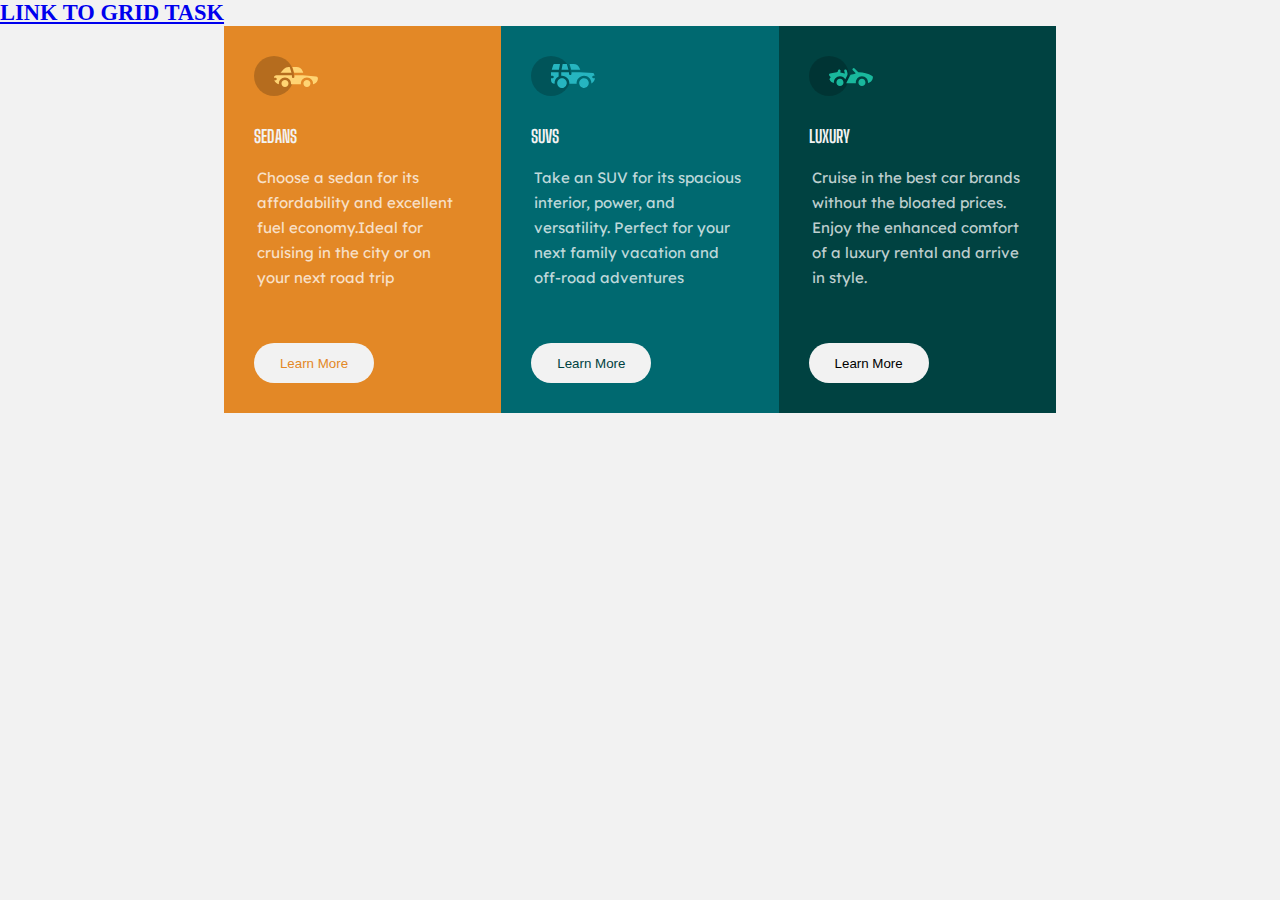
<file: index.html>
<!DOCTYPE html>
<html lang="en">
<head>
    <meta charset="UTF-8">
    <meta http-equiv="X-UA-Compatible" content="IE=edge">
    <meta name="viewport" content="width=device-width, initial-scale=1.0">
    <title>Flexbox task</title>
    <link rel="stylesheet" href="style.css">
    <link rel="icon" href="favicon-32x32.png">
</head>
<body>
    <header><a href="grid.html" style="margin: auto;"><h2>LINK TO GRID TASK</h2></a></header>
    <main>
        <div class="first">
            <img src="icon-sedans.svg" alt="sedan">
            <h3>SEDANS</h3>
            <p>Choose a sedan for its</p>
            <p>affordability and excellent</p>
            <p>fuel economy.Ideal for</p>
            <p>cruising in the city or on</p>
            <p>your next road trip</p>
            <button onclick="" class="btn">Learn More</button>
        </div>
        <div class="second">
            <img src="icon-suvs.svg" alt="suv">
            <h3>SUVS</h3>
            <p>Take an SUV for its spacious</p>
            <p>interior, power, and</p>
            <p>versatility. Perfect for your</p>
            <p>next family vacation and</p>
            <p>off-road adventures</p>
            <button onclick="" class="btn">Learn More</button>
        </div>
        <div class="third">
            <img src="icon-luxury.svg" alt="luxury">
            <h3>LUXURY</h3>
            <p>Cruise in the best car brands</p>
            <p>without the bloated prices.</p>
            <p>Enjoy the enhanced comfort</p>
            <p>of a luxury rental and arrive</p>
            <p>in style.</p>
            <button onclick="" class="btn">Learn More</button>
        </div>
        
    </main>
    <footer></footer>
</body>
</html>
</file>
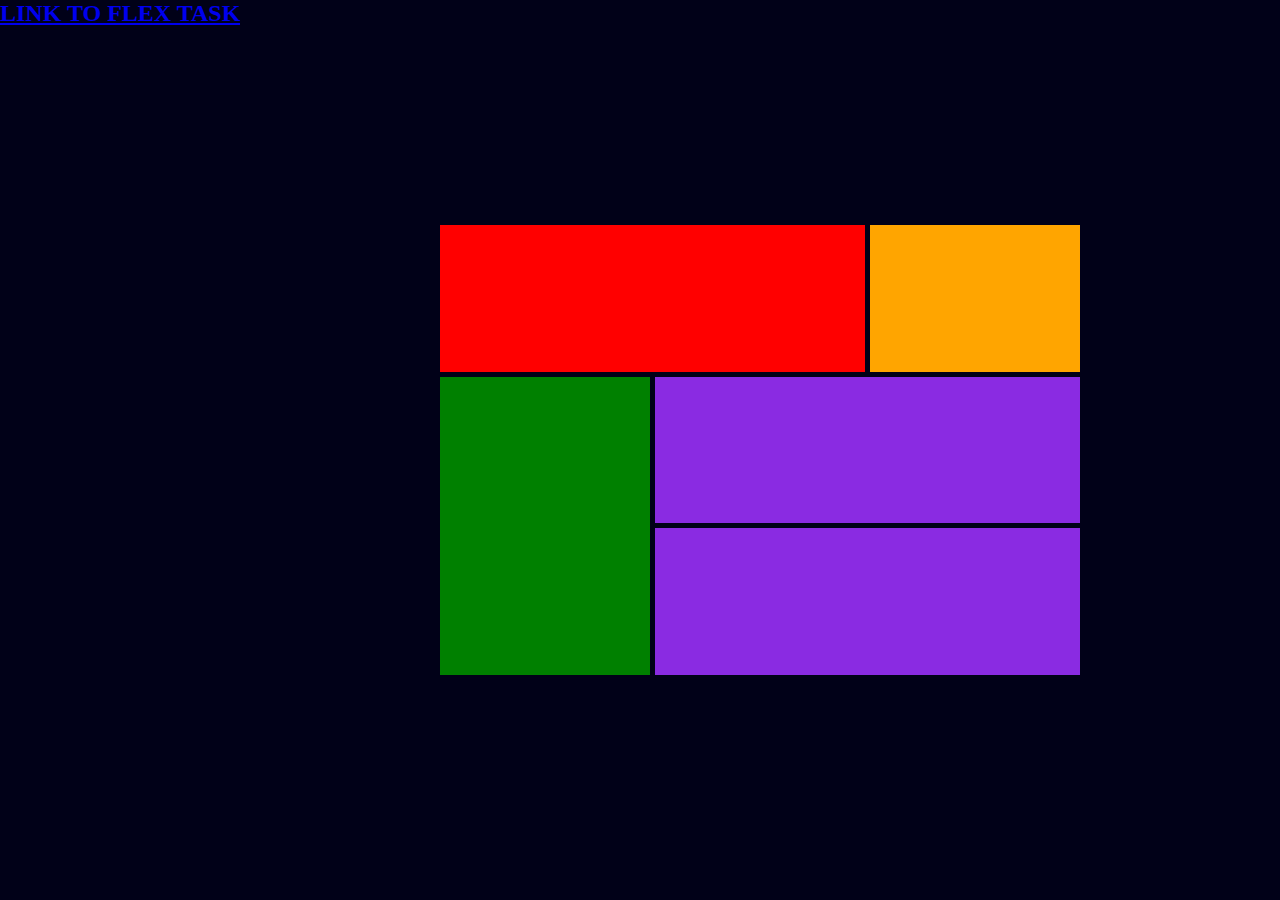
<file: grid.html>
<!DOCTYPE html>
<html lang="en">
<head>
    <meta charset="UTF-8">
    <meta http-equiv="X-UA-Compatible" content="IE=edge">
    <meta name="viewport" content="width=device-width, initial-scale=1.0">
    <title>Grid Task</title>
    <link rel="stylesheet" href="grid.css">
</head>
<body>
    <header><a href="index.html" style="margin: auto;">
            <h2>LINK TO FLEX TASK</h2>
        </a></header>
    <main>
        <div class="no1"></div>
        <div class="no2"></div>
        <div class="no3"></div>
        <div class="no4"></div>
        <div class="no5"></div>
    </main>
</body>
</html>
</file>
<file: style.css>
@import url("https://fonts.googleapis.com/css2?family=Lexend+Deca&display=swap");
@import url("https://fonts.googleapis.com/css2?family=Big+Shoulders+Display:wght@700&family=Lexend+Deca&display=swap");
* {
  margin: 0;
  padding: 0;

  box-sizing: border-box;
}
body {
  font-size: 15px;
  background-color: hsl(0, 0%, 95%);
}
h3 {
  color: hsl(0, 0%, 95%);
  padding-top: 1.5em;
  padding-bottom: 1em;
  font-family: "Big Shoulders Display", cursive;
}
main {
  display: flex;
  flex-direction: row;
  justify-content: center;
  align-items: center;
  height: 80%;
  max-width: 65%;
  max-height: 100%;
  width: 100%;
  margin: auto;
  border-top-left-radius: 5px;
  border-bottom-left-radius: 5px;
  border-top-right-radius: 5px;
  border-bottom-right-radius: 5px;
}
.first {
  background-color: hsl(31, 77%, 52%);
  padding: 2em;
  max-width: 100%;
  width: 100%;
  max-height: 100%;
  height: 100%;
}
.second {
  background-color: hsl(184, 100%, 22%);
  padding: 2em;
  max-width: 100%;
  max-height: 100%;
    height: 100%;
    width: 100%;
}
.third {
  background-color: hsl(179, 100%, 13%);
  padding: 2em;
  width: 100%;
  max-height: 100%;
    height: 100%;
    max-width: 100%;
}
main p {
  padding: 0.2em;
  color: hsla(0, 0%, 100%, 0.75);
  font-family: "Lexend Deca", sans-serif;
}
.btn {
  margin-top: 4em;
  width: 120px;
  height: 40px;
  border: none;
  border-radius: 70px;
  background-color: hsl(0, 0%, 95%);
}
.btn:hover {
  background-color: transparent;
}
.first .btn {
  color: hsl(31, 77%, 52%);
}
.second .btn {
  color: hsl(184, 100%, 22%);
}
.second .btn {
  color: hsl(179, 100%, 13%);
}
@media (max-width: 1190px){
  main{
    max-height: 80vh;
    height: 100%;
    
  }
  .first{
    max-height: 100%;
      height: 400px;
  }
  .second{
    max-height: 100%;
      height: 400px;
  }
  .third{
    max-height: 100%;
    height: 400px;
  }
}

@media (max-width: 375px){
  main{
    flex-direction: column;
    height: 100%;
    max-height: 100%;
  }
}
</file>
<file: grid.css>
* {
  margin: 0;
  padding: 0;
  overflow: hidden;
  box-sizing: border-box;
}
body {
  background-color: rgb(1, 1, 24);
height: 100vh;
display: flex;
align-items: centers;
}
main {
  display: grid;
  height: 50%;
  width: 50%;
  margin: auto;
  grid-template-areas:
    "a a b"
    "c d d"
    "c e e";
    gap: 5px;
}
main div {
  width: 100%;
}
.no1 {
  background-color: red;
  grid-area: a;
}
.no2 {
  background-color: orange;
  grid-area: b;
}
.no3 {
  background-color: green;
  grid-area: c;
}
.no4 {
  background-color: blueviolet;
  grid-area: d;
}
.no5 {
  background-color: blueviolet;
  grid-area: e;
}
</file>
